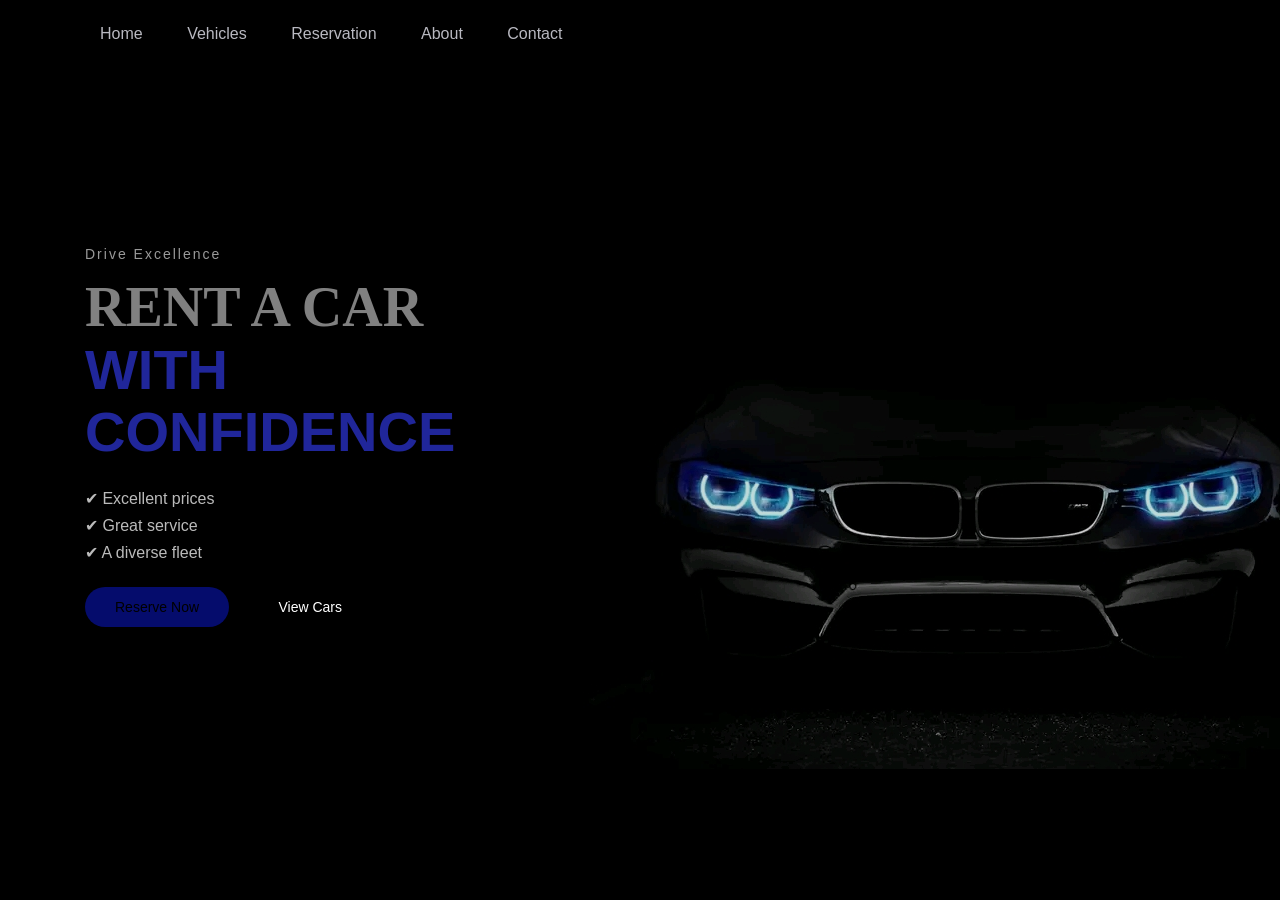
<file: index.html>
<!DOCTYPE html>
<html lang="eng">
<head>
    <meta charset="UTF-8">
    <meta name="viewport" content="width=device-width, initial-scale=1.0">
    <title>Home-RentCar</title>
   <style>

* * {
    margin: 0;
    padding: 0;
    box-sizing: border-box;
    font-family: 'Arial', sans-serif;
}

body {
    background:black;
    color: grey;
}

/* NAVBAR */
.navbar {
    width: 100%;
    padding: 25px 60px;
    display: flex;
    align-items: center;
    justify-content: space-between;
    position: fixed;
    top: 0;
    left: 0;
    background: rgba(0, 0, 0, 0.6);
    backdrop-filter: blur(6px);
    z-index: 10;
}



.menu a {
    margin-left: 40px;
    text-decoration: none;
    color: #b9b9c1;
    font-size: 16px;
    transition: 0.3s;
}

.menu a:hover {
    color: rgb(28, 38, 148);
}

/* HERO SECTION */
.hero {
  display: flex;
  align-items: center;
  justify-content: space-between;
  padding: 90px 80px;
  max-width: 500px;
  margin-left: 5px;
  margin-top: 10px;
}

.subtitle {
  letter-spacing: 2px;
  font-size: 14px;
  color: #999;
  margin-bottom: 15px;
}

.hero-text h1 {
  font-family: 'Playfair Display', serif;
  font-size: 56px;
  line-height: 1.1;
}

.hero-text span {
  color: rgb(32, 38, 154);
}

.features {
  list-style: none;
  margin: 25px 0;
}

.features li {
  margin-bottom: 8px;
  color: #bbb;
}

.hero-buttons button {
  margin-right: 15px;
  padding: 12px 30px;
  border-radius: 30px;
  border: none;
  cursor: pointer;
  font-size: 14px;
}

.primary {
  background: rgb(5, 12, 108);
  color: black;
}

.secondary {
  background: transparent;
  border: 1px solid #555;
  color: white;
}


.car img {
    width: auto;
    height: auto;
    filter: brightness(85%);
    margin-right: 200px;
}


</style>
</head>
<body>

    <header class="navbar">
      

        <nav class="menu"> <a href="index.html">Home</a> 
            <a href="vehicles.html">Vehicles</a> 
            <a href="reservation.html">Reservation</a>
            <a href="about.html">About</a>
            <a href="contact.html">Contact</a> </nav>
    </header>

    
<section class="hero">
  <div class="hero-text">
    <p class="subtitle">Drive Excellence</p>

    <h1>
      RENT A CAR<br>
      <span>WITH CONFIDENCE</span>
    </h1>

    <ul class="features">
      <li>✔ Excellent prices</li>
      <li>✔ Great service</li>
      <li>✔ A diverse fleet</li>
    </ul>

    <div class="hero-buttons">
    <a href="reservation.html"><button class="primary">Reserve Now</button></a>
    <a href="vehicles.html"><button class="secondary">View Cars</button></a>
</div>

  </div>

        <div class="car">
            <img src="Logo.jpeg"  alt="car"  >
        </div>
    </section>

</body>
</html>
</file>
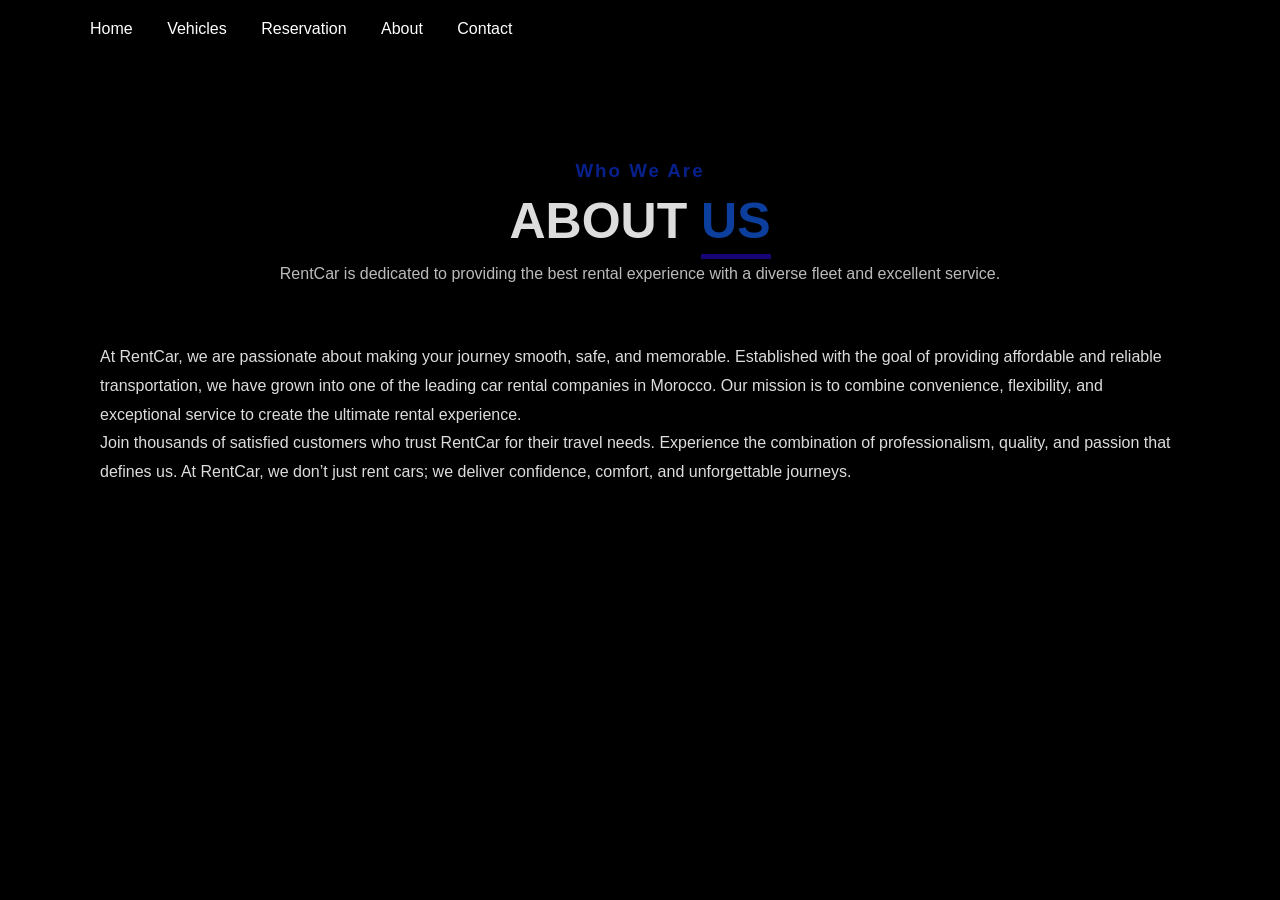
<file: about.html>
<!DOCTYPE html>
<html lang="en">
<head>
<meta charset="UTF-8">
<meta name="viewport" content="width=device-width, initial-scale=1.0">
<title>RentCar - About</title>
<style>
    /* Basic Reset */
    * {
        margin: 0;
        padding: 0;
        background-color: #000;
        box-sizing: border-box;
        font-family: 'Arial', sans-serif;
    }

    body {
        background-color:#000;
        color: #ddd;
    }

    /* Navbar Styling */
    .navbar {
        display: flex;
        justify-content: space-between;
        align-items: center;
        padding: 20px 60px;
        background-color: #000;
        position: fixed;
        top: 0;
        width: 100%;
        z-index: 10;
        backdrop-filter: blur(6px);
    }

    .navbar .logo {
        font-size: 24px;
        font-weight: bold;
        color:  rgb(154, 32, 32);
        display: flex;
        align-items: center;
    }

    .navbar .logo img {
        height: 50px;
        margin-right: 10px;
        vertical-align: middle;
    }

    .navbar .menu a {
        margin-left: 30px;
        text-decoration: none;
        color: #fff;
        font-weight: 500;
        transition: color 0.3s ease;
    }

    .navbar .menu a:hover {
        color:  rgb(154, 32, 32);
    }

    /* About Section */
    .about {
        background: #000;
        padding: 160px 60px 60px;
        max-width: 1200px;
        margin: 0 auto;
    }

    .about-header {
        text-align: center;
        margin-bottom: 60px;
    }

    .about-header .label {
        color: hsl(229, 89%, 29%);
        letter-spacing: 2px;
        margin-bottom: 10px;
    }

    .about-header .title {
        font-size: 50px;
        font-weight: 700;
        color: #ddd;
    }

    .about-header .underlined {
        color:  rgb(12, 63, 157);
        border-bottom: 5px solid  rgb(22, 5, 118);
        padding-bottom: 5px;
    }

    .about-header .subtitle {
        margin-top: 15px;
        color: #bbb;
        font-size: 16px;
    }

    .about-content {
        display: flex;
        flex-wrap: wrap;
        gap: 50px;
        justify-content: center;
        align-items: flex-start;
    }

    .about-text {
        flex: 1;
        min-width: 300px;
        line-height: 1.8;
        font-size: 16px;
    }


    @media (max-width: 900px) {
        .about-content {
            flex-direction: column;
        }
    }

    @media (max-width: 768px) {
        .navbar {
            flex-direction: column;
            align-items: flex-start;
        }
        .navbar .menu {
            display: flex;
            flex-direction: column;
            width: 100%;
            margin-top: 10px;
        }
        .navbar .menu a {
            margin: 10px 0;
        }
    }

.about-video video {
    width: 100%;
    border-radius: 15px;
    filter: brightness(85%);
    overflow: hidden;
}


</style>
</head>
<body>

<!-- Navbar -->
<header class="navbar">
    
    <nav class="menu">
        <a href="index.html">Home</a>
        <a href="vehicles.html">Vehicles</a>
        <a href="reservation.html">Reservation</a>
        <a href="about.html">About</a>
        <a href="contact.html">Contact</a>
    </nav>
</header>

<section class="about">
    <div class="about-header">
        <h3 class="label">Who We Are</h3>
        <h1 class="title">
            ABOUT <span class="underlined">US</span>
        </h1>
        <p class="subtitle">RentCar is dedicated to providing the best rental experience with a diverse fleet and excellent service.</p>
    </div>
    <div class="about-content">
        <div class="about-text">
            <p>At RentCar, we are passionate about making your journey smooth, safe, and memorable. Established with the goal of providing affordable and reliable transportation, we have grown into one of the leading car rental companies in Morocco. Our mission is to combine convenience, flexibility, and exceptional service to create the ultimate rental experience.</p>
            <p>Join thousands of satisfied customers who trust RentCar for their travel needs. Experience the combination of professionalism, quality, and passion that defines us. At RentCar, we don’t just rent cars; we deliver confidence, comfort, and unforgettable journeys.</p>
        </div>
       
</div>

    </div>
</section>

</body>
</html>
</file>
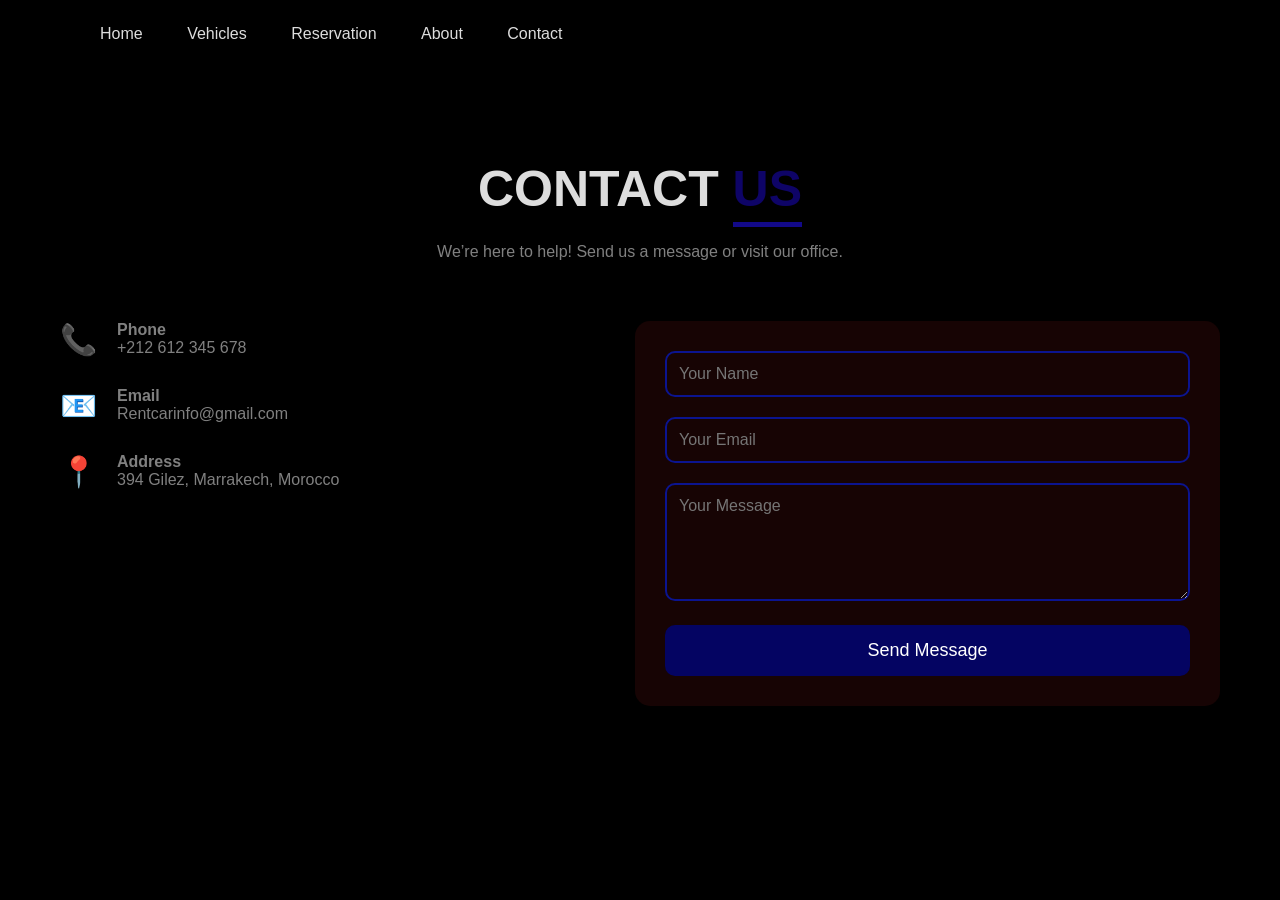
<file: contact.html>
<!DOCTYPE html>
<html lang="en">
<head>
<meta charset="UTF-8">
<meta name="viewport" content="width=device-width, initial-scale=1.0">
<title>Contact - RentCar</title>
<style>
    * {
        margin: 0;
        padding: 0;
        box-sizing: border-box;
        font-family: Arial, sans-serif;
    }

    body {
        background: #000;
        color: grey;
    }

    /* Navbar */
    .navbar {
        width: 100%;
        padding: 25px 60px;
        display: flex;
        align-items: center;
        justify-content: space-between;
        position: fixed;
        top: 0;
        left: 0;
        background: rgba(0, 0, 0, 0.6);
        backdrop-filter: blur(6px);
        z-index: 10;
    }

    .menu a {
        margin-left: 40px;
        color: #ddd;
        text-decoration: none;
        font-size: 16px;
        transition: 0.3s;
    }

    .menu a:hover {
        color: rgb(2, 4, 96);
    }

    /* Contact Section */
    .contact {
        padding: 160px 60px 60px;
    }

    .contact-header {
        text-align: center;
        margin-bottom: 60px;
    }

    .contact-header h1 {
        font-size: 50px;
        font-weight: 700;
        color: #ddd;
    }
    .contact-header p {
    margin-top: 25px; 
}

    .underlined {
        color: rgb(14, 4, 103);
        border-bottom: 5px solid rgb(18, 9, 137);
        padding-bottom: 5px;
    }

    .contact-grid {
        display: flex;
        flex-wrap: wrap;
        gap: 50px;
        justify-content: center;
    }

    .contact-info,
    .contact-form {
        flex: 1;
        min-width: 300px;
    }

    /* Contact items */
    .contact-item {
        display: flex;
        align-items: center;
        margin-bottom: 30px;
        transition: 0.3s;
    }

    .contact-item:hover {
        transform: translateY(-5px);
    }

    .icon {
        font-size: 30px;
        font-weight: bold;
        color: rgb(23, 11, 129);
        margin-right: 20px;
    }

    /* Contact form */
    .contact-form {
        background: rgba(154, 32, 32, 0.15);
        padding: 30px;
        border-radius: 15px;
    }

    .contact-form input,
    .contact-form textarea {
        width: 100%;

        background: transparent;
        border: 2px solid rgb(11, 20, 144);
        color: #ddd;
        padding: 12px;
        margin-bottom: 20px;
        border-radius: 10px;
        font-size: 16px;
    }

    .contact-form button {
        width: 100%;
        background: rgb(4, 4, 98);
        color: #fff;
        padding: 15px;
        border: none;
        border-radius: 10px;
        font-size: 18px;
        cursor: pointer;
        transition: 0.3s;
    }

    .contact-form button:hover {
        background: #0b20bd;
    }

    /* Responsive */
    @media (max-width: 900px) {
        .contact-grid {
            flex-direction: column;
            gap: 40px;
        }
    }
</style>
</head>

<body>

    <!-- Navbar -->
    <header class="navbar">

        <nav class="menu">
            <a href="index.html">Home</a>
            <a href="vehicles.html">Vehicles</a>
            <a href="reservation.html">Reservation</a>
            <a href="about.html">About</a>
            <a href="contact.html">Contact</a>
        </nav>
    </header>

    <!-- Contact section -->
    <section class="contact">
        <div class="contact-header">
            <h1>CONTACT <span class="underlined">US</span></h1>
            
            <p>We’re here to help! Send us a message or visit our office.</p>
        </div>

        <div class="contact-grid">

            <!-- Info -->
            <div class="contact-info">
                <div class="contact-item">
                    <div class="icon">📞</div>
                    <div>
                        <h4>Phone</h4>
                        <p>+212 612 345 678</p>
                    </div>
                </div>

                <div class="contact-item">
                    <div class="icon">📧</div>
                    <div>
                        <h4>Email</h4>
                        <p>Rentcarinfo@gmail.com</p>
                    </div>
                </div>

                <div class="contact-item">
                    <div class="icon">📍</div>
                    <div>
                        <h4>Address</h4>
                        <p>394 Gilez, Marrakech, Morocco</p>
                    </div>
                </div>
            </div>

            <!-- Form -->
            <div class="contact-form">
                <form action="messge daz.html" method="get">
                    <input type="text" placeholder="Your Name" required>
                    <input type="email" placeholder="Your Email" required>
                    <textarea placeholder="Your Message" rows="5" required></textarea>

                    <button type="submit">Send Message</button>
                </form>
            </div>

        </div>
    </section>

</body>
</html>
</file>
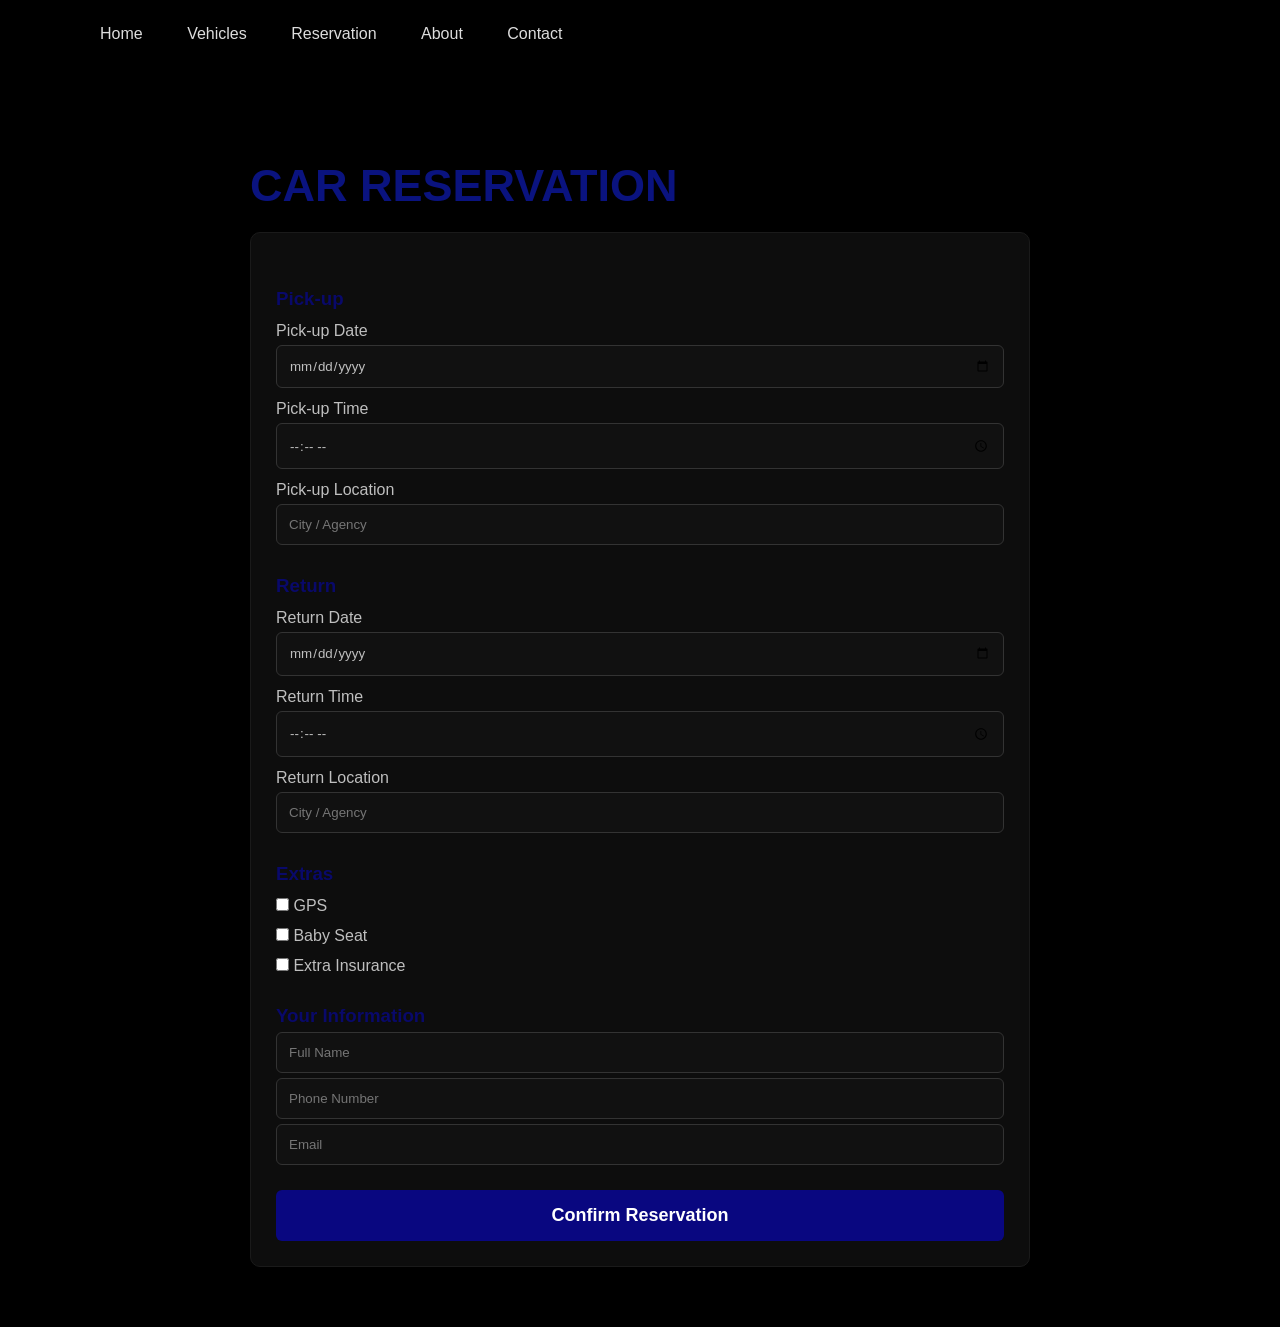
<file: reservation.html>
<html lang="en"><head>
    <meta charset="UTF-8">
    <meta name="viewport" content="width=device-width, initial-scale=1.0">
    <title>Car Reservation</title>

    <style>
        * {
            margin: 0;
            padding: 0;
            box-sizing: border-box;
            font-family: Arial, sans-serif;
        }

        body {
            background: #000;
            color: #0a137f;
        }

        .navbar {
            width: 100%;
            padding: 25px 60px;
            display: flex;
            align-items: center;
            justify-content: space-between;
            position: fixed;
            top: 0;
            left: 0;
            background: rgba(0, 0, 0, 0.6);
            backdrop-filter: blur(6px);
            z-index: 10;
        }



        .menu a {
            margin-left: 40px;
            text-decoration: none;
            color: #ddd;
            font-size: 16px;
            transition: 0.3s;
        }

        .menu a:hover {
            color: rgb(22, 8, 105);
        }

        .reservation-container {
            padding: 160px 60px 60px;
            max-width: 900px;
            margin: auto;
        }

        h2 {
            font-size: 45px;
            font-weight: bold;
            margin-bottom : 20px;
            text-transform: uppercase;
        }

        h3 {
            margin-top: 30px;
            color: rgb(9, 9, 106);
        }

        .reservation-form {
            display: flex;
            flex-direction: column;
            background: #0d0d0d;
            padding: 25px;
            border-radius: 10px;
            border: 1px solid #1a1a1a;
        }

        label {
            margin-top: 12px;
            color: #bfbfbf;
        }

        input, select {
            padding: 12px;
            margin-top: 5px;
            border: 1px solid #333;
            background: #111;
            color: #bfbfbf;
            border-radius: 6px;
        }

        input:focus, select:focus {
            border-color: rgb(27, 13, 132);
        }

        .extras label {
            display: block;
            margin-top: 8px;
        }

        .btn {
            margin-top: 25px;
            padding: 15px;
            background: rgb(9, 7, 128);
            color: white;
            border: none;
            border-radius: 6px;
            cursor: pointer;
            font-size: 18px;
            font-weight: bold;
            transition: 0.3s;
            
        }

        .btn:hover {
            background: rgb(9, 39, 137);
        }
    </style>
</head>
<body>

    <header class="navbar">
    

        <nav class="menu">
            <a href="index.html">Home</a>
            <a href="vehicles.html">Vehicles</a>
            <a href="reservation.html">Reservation</a>
            <a href="about.html">About</a>
            <a href="contact.html">Contact</a>
        </nav>
    </header>

    <div class="reservation-container">

        <h2>Car Reservation</h2>


        <form class="reservation-form" action="reservation.html" method="post">
            
            <h3>Pick-up</h3>
            <label>Pick-up Date</label>
            <input type="date" required="">

            <label>Pick-up Time</label>
            <input type="time" required="">

            <label>Pick-up Location</label>
            <input type="text" placeholder="City / Agency" required="">

            <h3>Return</h3>
            <label>Return Date</label>
            <input type="date" required="">

            <label>Return Time</label>
            <input type="time" required="">

            <label>Return Location</label>
            <input type="text" placeholder="City / Agency" required="">

            <h3>Extras</h3>
            <div class="extras">
                <label><input type="checkbox"> GPS</label>
                <label><input type="checkbox"> Baby Seat</label>
                <label><input type="checkbox"> Extra Insurance</label>
            </div>

            <h3>Your Information</h3>
            <input type="text" placeholder="Full Name" required="">
            <input type="tel" placeholder="Phone Number" required="">
            <input type="email" placeholder="Email" required="">

            <button type="submit" class="btn">Confirm Reservation</button>

        </form>
    </div>



</body></html>
</file>
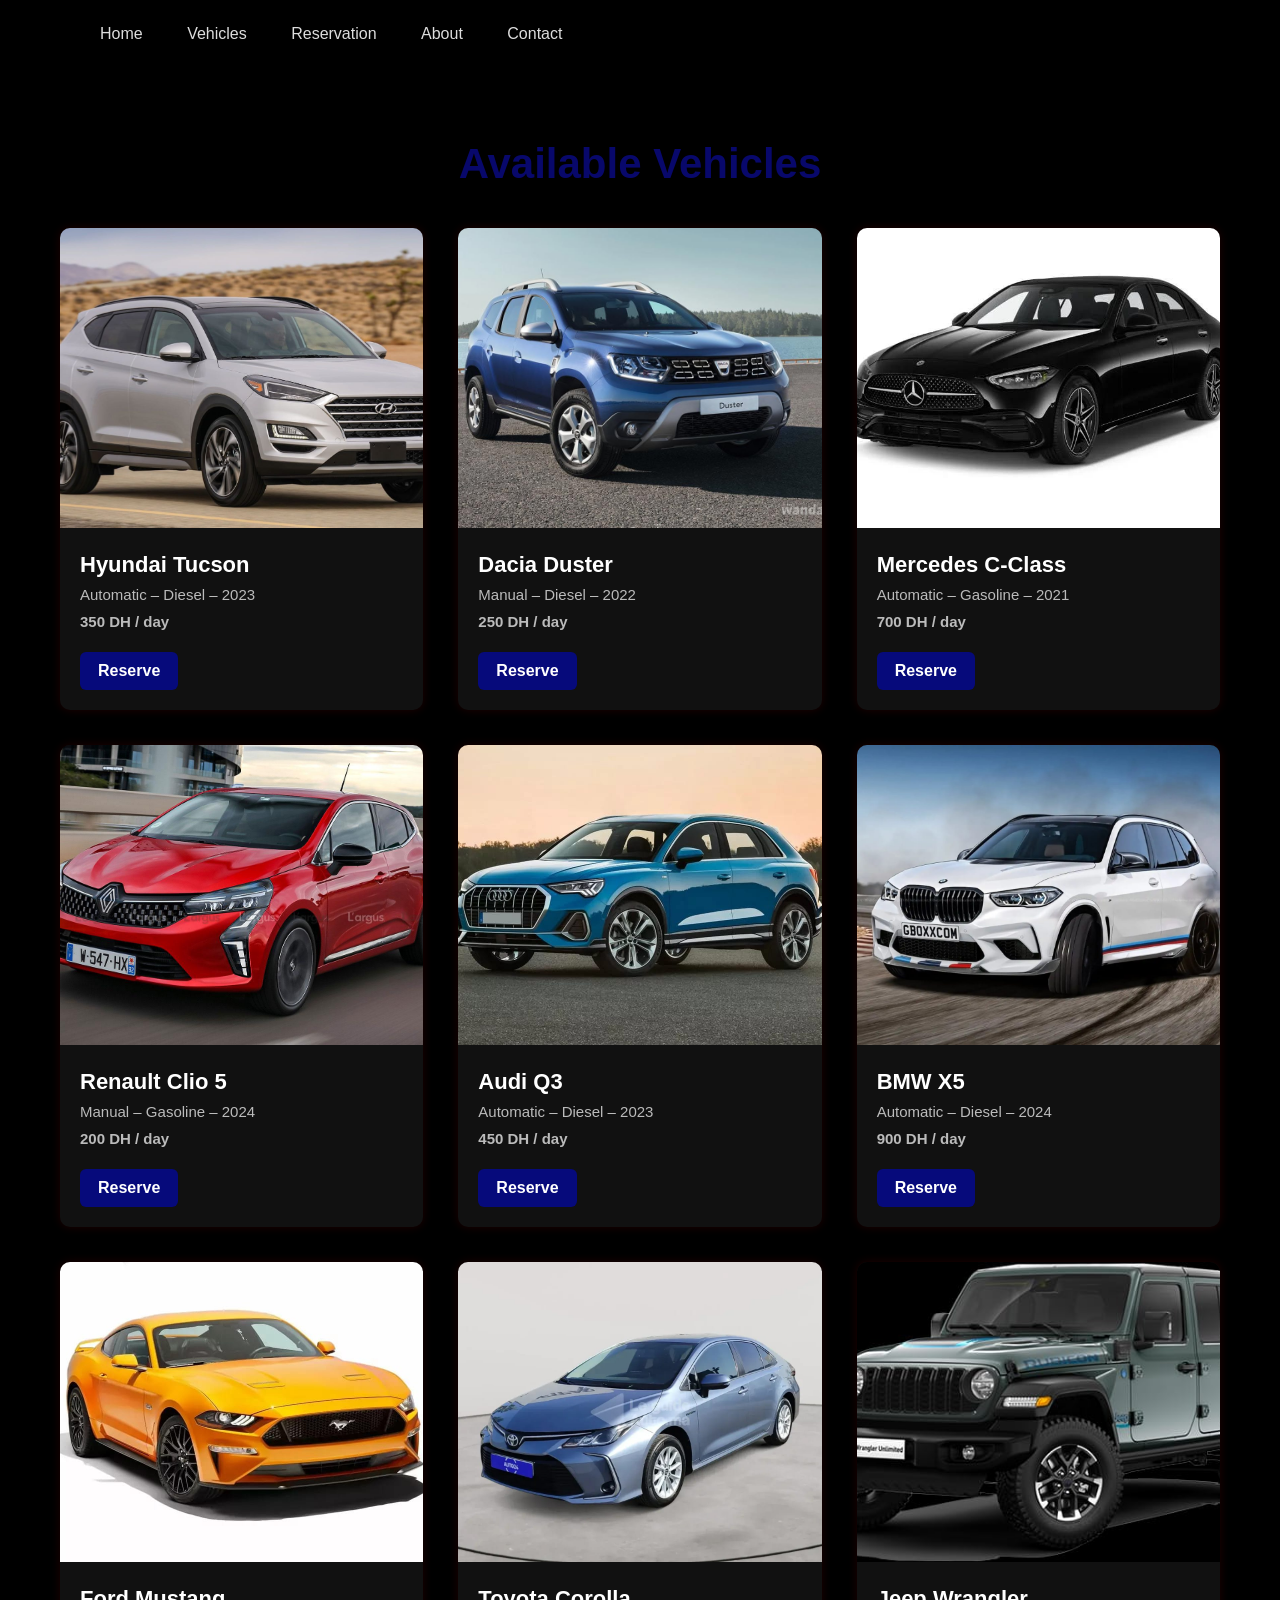
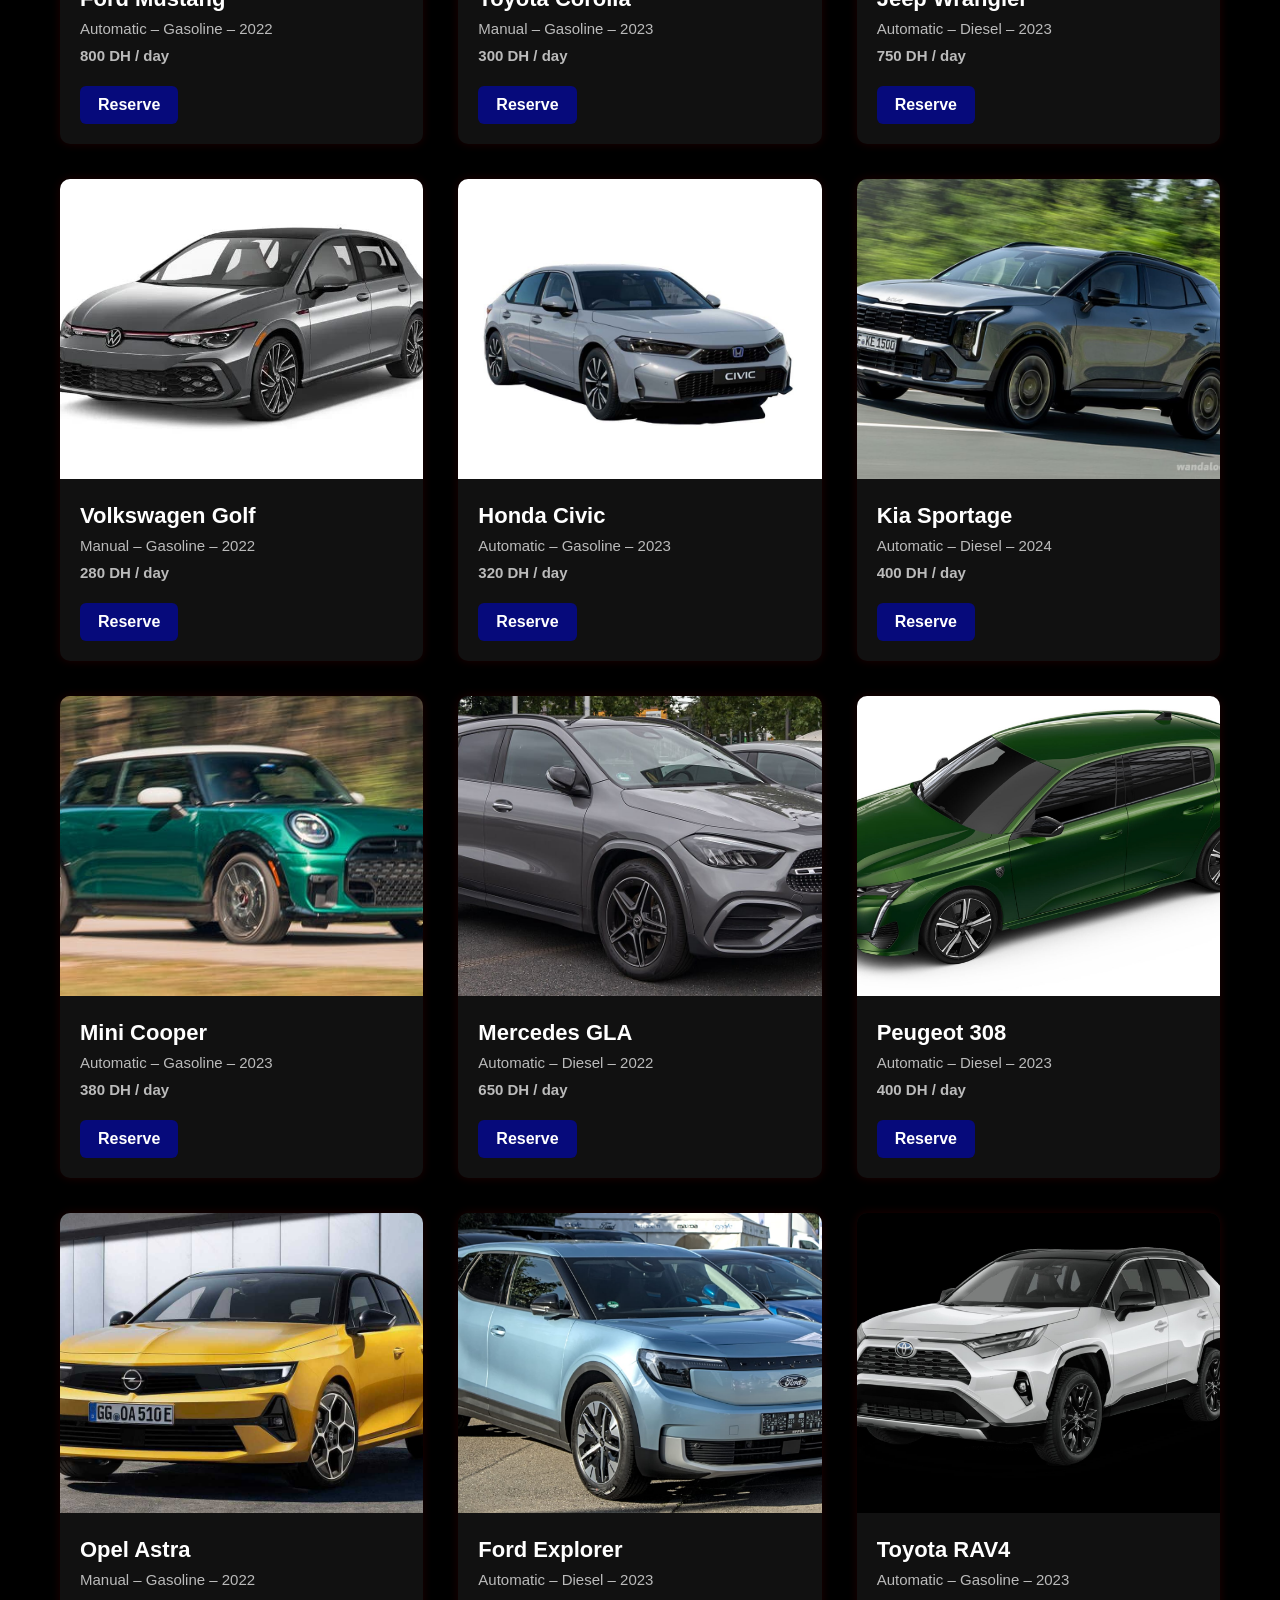
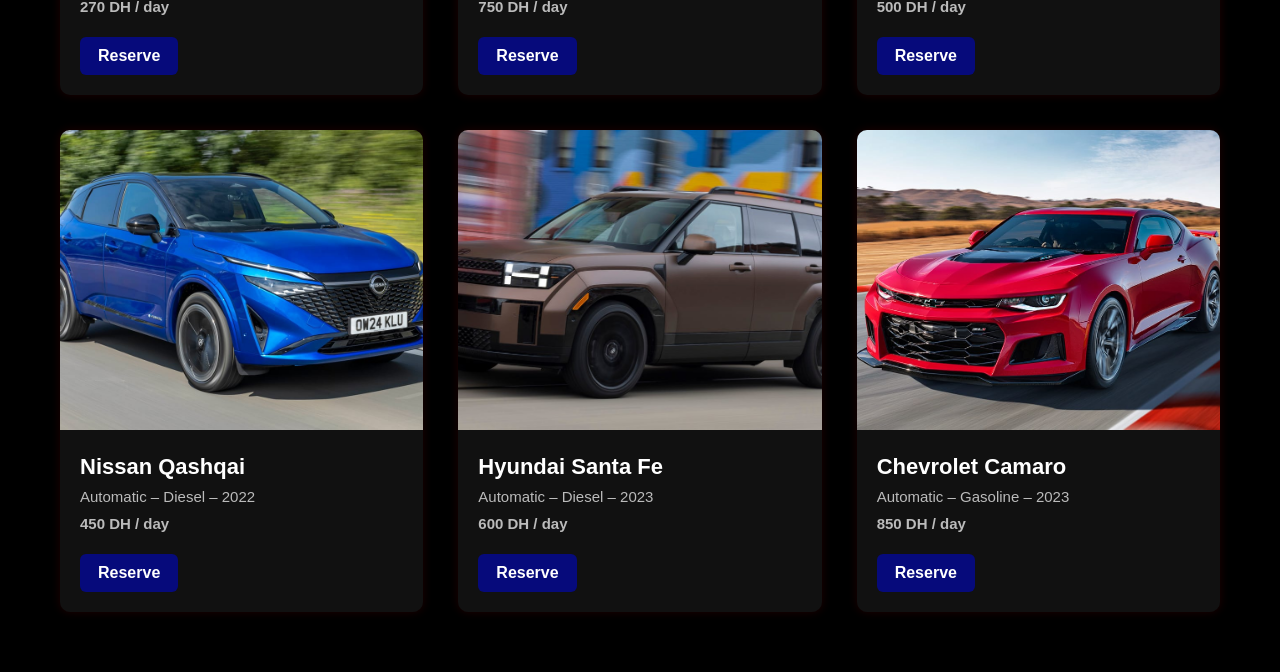
<file: vehicles.html>
<!DOCTYPE html>
<html lang="en">
<head>
<meta charset="UTF-8">
<meta name="viewport" content="width=device-width, initial-scale=1.0">
<title>Vehicles - RentCar</title>

<style>
* { margin:0; padding:0; box-sizing:border-box; font-family:'Arial',sans-serif; }
body { background:#000; color:#ddd; }

/* NAVBAR */
.navbar {
  width:100%; padding:25px 60px; display:flex; justify-content:space-between; align-items:center;
  position:fixed; top:0; left:0; background:rgba(0,0,0,0.6); backdrop-filter:blur(6px); z-index:100;
}

.menu a { margin-left:40px; text-decoration:none; color:#ddd; font-size:16px; transition:0.3s; }
.menu a:hover { color:rgb(11, 8, 101); }

/* PAGE TITLE */
.title-section { padding-top:140px; text-align:center; margin-bottom:20px; }
.title-section h1 { font-size:42px; color:#08086b; }

/* VEHICLE GRID */
.cars-container {
  padding:20px 60px 60px; display:grid; grid-template-columns:repeat(auto-fit,minmax(280px,1fr)); gap:35px;
}
.car-box {
  background:#111; border-radius:10px; overflow:hidden; box-shadow:0 0 10px #5c010155; transition:0.3s;
}
.car-box:hover { transform:translateY(-8px); box-shadow:0 0 15px rgb(26, 43, 194); }
.car-box img { width:100%; height:300px; object-fit:cover; }
.car-info { padding:20px; }
.car-info h2 { font-size:22px; margin-bottom:8px; color:#fff; }
.car-info p { margin-bottom:10px; font-size:15px; color:#bbb; }
.price { color:rgb(154,32,32); font-size:18px; font-weight:bold; }
.btn-reserve {
  display:inline-block; margin-top:12px; padding:10px 18px; background:rgb(6, 10, 123); color:white;
  text-decoration:none; border-radius:6px; transition:0.3s; font-weight:bold;
}
.btn-reserve:hover { background:#b22c2c; }

</style>
</head>

<body>

<header class="navbar">

  <nav class="menu">
    <a href="index.html">Home</a>
    <a href="vehicles.html">Vehicles</a>
    <a href="reservation.html">Reservation</a>
    <a href="about.html">About</a>
    <a href="contact.html">Contact</a>
  </nav>
</header>

<section class="title-section">
  <h1>Available Vehicles</h1>
</section>
<section class="cars-container">
  <div class="car-box"><img src="Hyundai Tucson.jpeg" alt="Car"><div class="car-info"><h2>Hyundai Tucson</h2><p>Automatic – Diesel – 2023</p><p class="price">350 DH / day</p><a href="reservation.html" class="btn-reserve">Reserve</a></div></div>
  <div class="car-box"><img src="Dacia Duster.jpeg" alt="Car"><div class="car-info"><h2>Dacia Duster</h2><p>Manual – Diesel – 2022</p><p class="price">250 DH / day</p><a href="reservation.html" class="btn-reserve">Reserve</a></div></div>
  <div class="car-box"><img src="Mercedes C-Class.jpeg" alt="Car"><div class="car-info"><h2>Mercedes C-Class</h2><p>Automatic – Gasoline – 2021</p><p class="price">700 DH / day</p><a href="reservation.html" class="btn-reserve">Reserve</a></div></div>
  <div class="car-box"><img src="Renault Clio 5.jpeg" alt="Car"><div class="car-info"><h2>Renault Clio 5</h2><p>Manual – Gasoline – 2024</p><p class="price">200 DH / day</p><a href="reservation.html" class="btn-reserve">Reserve</a></div></div>
  <div class="car-box"><img src="Audi Q3.jpeg" alt="Car"><div class="car-info"><h2>Audi Q3</h2><p>Automatic – Diesel – 2023</p><p class="price">450 DH / day</p><a href="reservation.html" class="btn-reserve">Reserve</a></div></div>
  <div class="car-box"><img src="BMW X5.jpeg" alt="Car"><div class="car-info"><h2>BMW X5</h2><p>Automatic – Diesel – 2024</p><p class="price">900 DH / day</p><a href="reservation.html" class="btn-reserve">Reserve</a></div></div>
  <div class="car-box"><img src="Ford Mustang.jpeg" alt="Car"><div class="car-info"><h2>Ford Mustang</h2><p>Automatic – Gasoline – 2022</p><p class="price">800 DH / day</p><a href="reservation.html" class="btn-reserve">Reserve</a></div></div>
  <div class="car-box"><img src="Toyota Corolla.jpeg" alt="Car"><div class="car-info"><h2>Toyota Corolla</h2><p>Manual – Gasoline – 2023</p><p class="price">300 DH / day</p><a href="reservation.html" class="btn-reserve">Reserve</a></div></div>
  <div class="car-box"><img src="Jeep Wrangler.jpeg" alt="Car"><div class="car-info"><h2>Jeep Wrangler</h2><p>Automatic – Diesel – 2023</p><p class="price">750 DH / day</p><a href="reservation.html" class="btn-reserve">Reserve</a></div></div>
  <div class="car-box"><img src="Volkswagen Golf.jpeg" alt="Car"><div class="car-info"><h2>Volkswagen Golf</h2><p>Manual – Gasoline – 2022</p><p class="price">280 DH / day</p><a href="reservation.html" class="btn-reserve">Reserve</a></div></div>
  <div class="car-box"><img src="Honda Civic.jpeg" alt="Car"><div class="car-info"><h2>Honda Civic</h2><p>Automatic – Gasoline – 2023</p><p class="price">320 DH / day</p><a href="reservation.html" class="btn-reserve">Reserve</a></div></div>
  <div class="car-box"><img src="Kia Sportage.jpeg" alt="Car"><div class="car-info"><h2>Kia Sportage</h2><p>Automatic – Diesel – 2024</p><p class="price">400 DH / day</p><a href="reservation.html" class="btn-reserve">Reserve</a></div></div>
  <div class="car-box"><img src="Mini Cooper.jpeg" alt="Car"><div class="car-info"><h2>Mini Cooper</h2><p>Automatic – Gasoline – 2023</p><p class="price">380 DH / day</p><a href="reservation.html" class="btn-reserve">Reserve</a></div></div>
  <div class="car-box"><img src="Mercedes GLA.jpeg" alt="Car"><div class="car-info"><h2>Mercedes GLA</h2><p>Automatic – Diesel – 2022</p><p class="price">650 DH / day</p><a href="reservation.html" class="btn-reserve">Reserve</a></div></div>
  <div class="car-box"><img src="Peugeot 308.jpeg" alt="Car"><div class="car-info"><h2>Peugeot 308</h2><p>Automatic – Diesel – 2023</p><p class="price">400 DH / day</p><a href="reservation.html" class="btn-reserve">Reserve</a></div></div>
  <div class="car-box"><img src="Opel Astra.jpeg" alt="Car"><div class="car-info"><h2>Opel Astra</h2><p>Manual – Gasoline – 2022</p><p class="price">270 DH / day</p><a href="reservation.html" class="btn-reserve">Reserve</a></div></div>
  <div class="car-box"><img src="Ford Explorer.jpeg" alt="Car"><div class="car-info"><h2>Ford Explorer</h2><p>Automatic – Diesel – 2023</p><p class="price">750 DH / day</p><a href="reservation.html" class="btn-reserve">Reserve</a></div></div>
  <div class="car-box"><img src="Toyota RAV4.jpeg" alt="Car"><div class="car-info"><h2>Toyota RAV4</h2><p>Automatic – Gasoline – 2023</p><p class="price">500 DH / day</p><a href="reservation.html" class="btn-reserve">Reserve</a></div></div>
  <div class="car-box"><img src="Nissan Qashqai.jpeg" alt="Car"><div class="car-info"><h2>Nissan Qashqai</h2><p>Automatic – Diesel – 2022</p><p class="price">450 DH / day</p><a href="reservation.html" class="btn-reserve">Reserve</a></div></div>
  <div class="car-box"><img src="Hyundai Santa Fe.jpeg" alt="Car"><div class="car-info"><h2>Hyundai Santa Fe</h2><p>Automatic – Diesel – 2023</p><p class="price">600 DH / day</p><a href="reservation.html" class="btn-reserve">Reserve</a></div></div>
  <div class="car-box"><img src="Chevrolet Camaro.jpeg" alt="Car"><div class="car-info"><h2>Chevrolet Camaro</h2><p>Automatic – Gasoline – 2023</p><p class="price">850 DH / day</p><a href="reservation.html" class="btn-reserve">Reserve</a></div></div>

</section>

</body>
</html>
</file>
